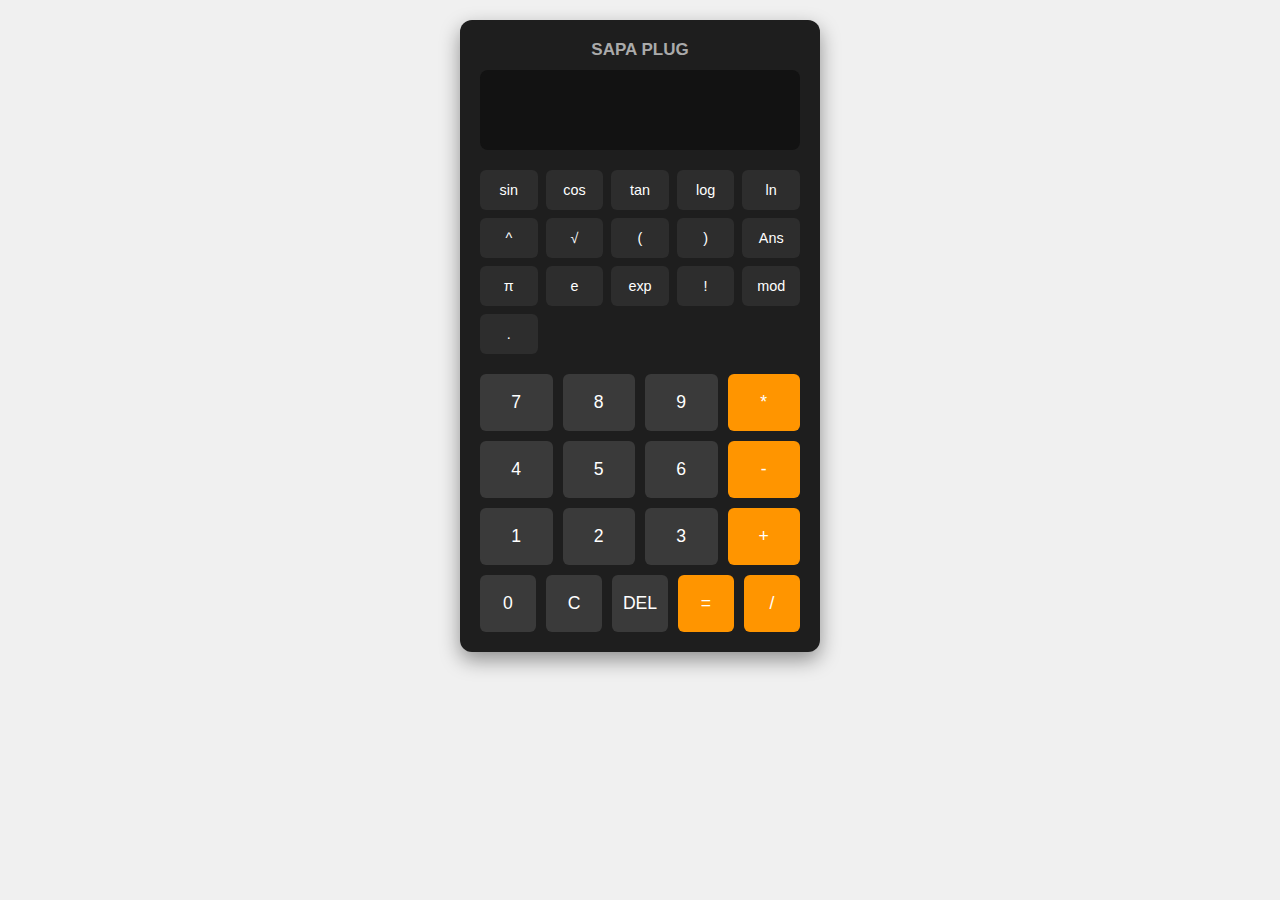
<file: calculator project/index.html>
<!DOCTYPE html>
<html lang="en">
<head>
    <meta charset="UTF-8">
    <meta name="viewport" content="width=device-width, initial-scale=1.0">
    <title>Calculator app</title>
    <link rel="stylesheet" href="style.css">
</head>
<body>

    <div class="container">
        <header>SAPA PLUG</header>
        <div class="screen">
            <div id="value-display"></div>
            <div id="result-display"></div>
        </div>
        <div class="scientific">
            <button>sin</button>
            <button>cos</button>
            <button>tan</button>
            <button>log</button>
            <button>ln</button>
            <button>^</button>
            <button>√</button>
            <button>(</button>
            <button>)</button>
            <button>Ans</button>
            <button>π</button>
            <button>e</button>
            <button>exp</button>
            <button>!</button>
            <button>mod</button>
            <button>.</button>
        </div>
        <div class="buttons">
            <div class="row">
                <button>7</button>
                <button>8</button>
                <button>9</button>
                <button>*</button>
            </div>
            <div class="row">
                <button>4</button>
                <button>5</button>
                <button>6</button>
                <button>-</button>
            </div>
            <div class="row">
                <button>1</button>
                <button>2</button>
                <button>3</button>
                <button>+</button>
            </div>
            <div class="row">
                <button>0</button>
                <button>C</button>
                <button>DEL</button>
                <button>=</button>
                <button>/</button>
            </div>
        </div>
    </div>

    <script src="script.js"></script>
</body>
</html>
</file>
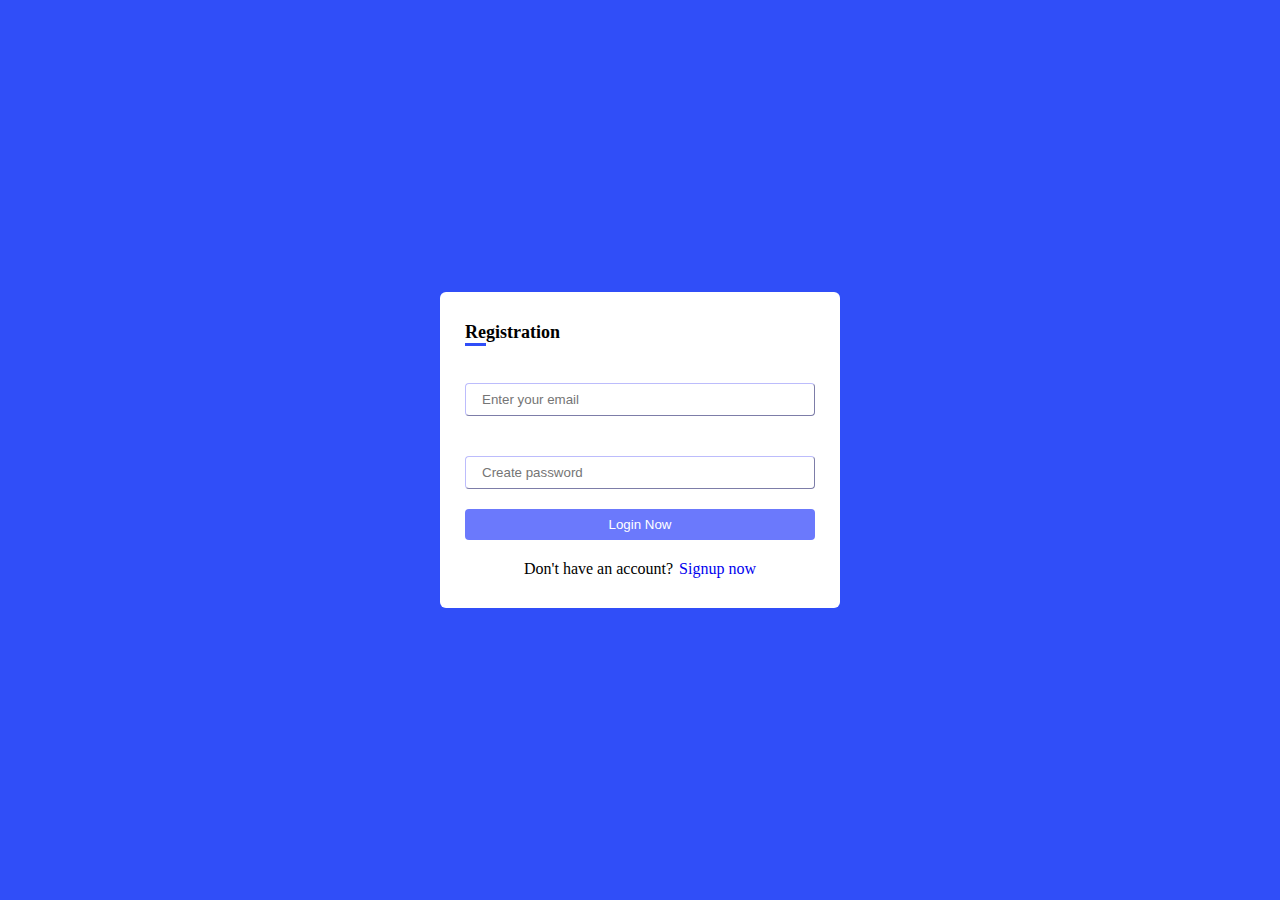
<file: form/login.html>
<!DOCTYPE html>
<html lang="en">
<head>
    <meta charset="UTF-8">
    <meta name="viewport" content="width=device-width, initial-scale=1.0">
    <title>Assignment</title>
    <style>
        *{
            padding: 0;
            margin: 0;
            box-sizing: border-box;
        }
        body{
            width: 100%;
            height: 100vh;
            display: flex;
            justify-content: center;
            align-items: center;
            background: rgb(48, 78, 248);
        }
        form{
            width: 400px;
            display: flex;
            justify-content: center;
            flex-direction: column;
            padding: 30px 25px;
            background: #fff;
            border-radius: 6px;
            gap: 20px;
        }
        legend{
            font-size: 18px;
            font-weight: bold;
        }
        legend span{
            padding-bottom: 1px;
            border-bottom: 3px solid rgb(48, 78, 248);
        }
        input{
            padding: 8px 16px;
            border: 1px outset rgb(188, 188, 252);
            border-radius: 4px;
            color: rgb(27, 27, 27);
            outline: none;
        }
        label{
            color: rgb(188, 188, 252);
            font-size: 14px;
        }
        input[type="submit"]{
            background: rgb(107, 121, 252);
            border: none;
            color: #fff;
            cursor: pointer;
        }
        p{
            text-align: center;
        }
        p a{
            text-decoration: none;
            margin-left: 2px;
            columns: rgb(107, 121, 252);
        }

        .error{
            font-size: 12px;
            color: red;
        }

    </style>
</head>
<body>

    <form action="#">
        <legend>
            <span>Re</span>gistration
        </legend>
        
        <!-- email -->
        <div class="error"></div>
        <input type="email" name="email" placeholder="Enter your email" id="email">
        <!-- password -->
        <div class="error"></div>
        <input type="password" name="password" placeholder="Create password" id="password">
        
        <!-- submit button -->
        <input type="submit" value="Login Now" id="register">
        <!-- login link -->
        <p>Don't have an account? <a href="homework.html">Signup now</a></p>
    </form>

    <script>
    // A helper function that takes an element id and returns the corresponding DOM element
    function login(id) {
        return document.getElementById(id);
    }

    // Getting references to input fields and button using their ids
    let email = login("email");
    let password = login("password");
    let register = login("register");

    // A flag to check if the form validation is successful
    let log = false;

    // Adding a click event listener to the register button
    register.addEventListener("click", function(e){
        // Prevents form submission by default
        e.preventDefault();

        // Collecting all elements with the class "error" (used to display error messages)
        let error = document.querySelectorAll(".error");

        // -------- Email Validation --------
        // Regex pattern to validate email format
        let emailRegex = /^[a-zA-Z0-9._%+-]+@[a-zA-Z0-9.-]+\.[a-zA-Z]{2,}$/;

        if (email.value == "") {
            // If email field is empty
            error[0].innerHTML = "Email is Required";
            log = false;
            e.preventDefault();
        } else if (!email.value.match(emailRegex)) {
            // If email format is invalid
            error[0].innerHTML = "Email is Invalid";
            log = false;
            e.preventDefault();
        } else {
            // If email passes validation, clear the error message
            error[0].innerHTML = "";
            log = true;
        }

        // -------- Password Validation --------
        // Regex pattern: at least 6 characters, one uppercase, one lowercase, and one number
        let passwordRegex = /^(?=.*[a-z])(?=.*[A-Z])(?=.*\d).{6,}$/;

        if (password.value == "") {
            // If password field is empty
            error[1].innerHTML = "Password is Required";
            log = false;
            e.preventDefault();
        } else if (!password.value.match(passwordRegex)) {
            // If password does not meet requirements
            error[1].innerHTML = "Password must be at least 6 characters long and include at least one uppercase letter, one lowercase letter, and one number.";
            log = false;
            e.preventDefault();
        } else {
            // If password passes validation, clear the error message
            error[1].innerHTML = "";
            log = true;
        }

        // -------- Final Check --------
        // If both email and password validations are successful
        if (log == true) {
            // Redirect user to index.html
            window.location.href = "index.html"; 
        }
    })
</script>

    
</body>
</html>
</file>
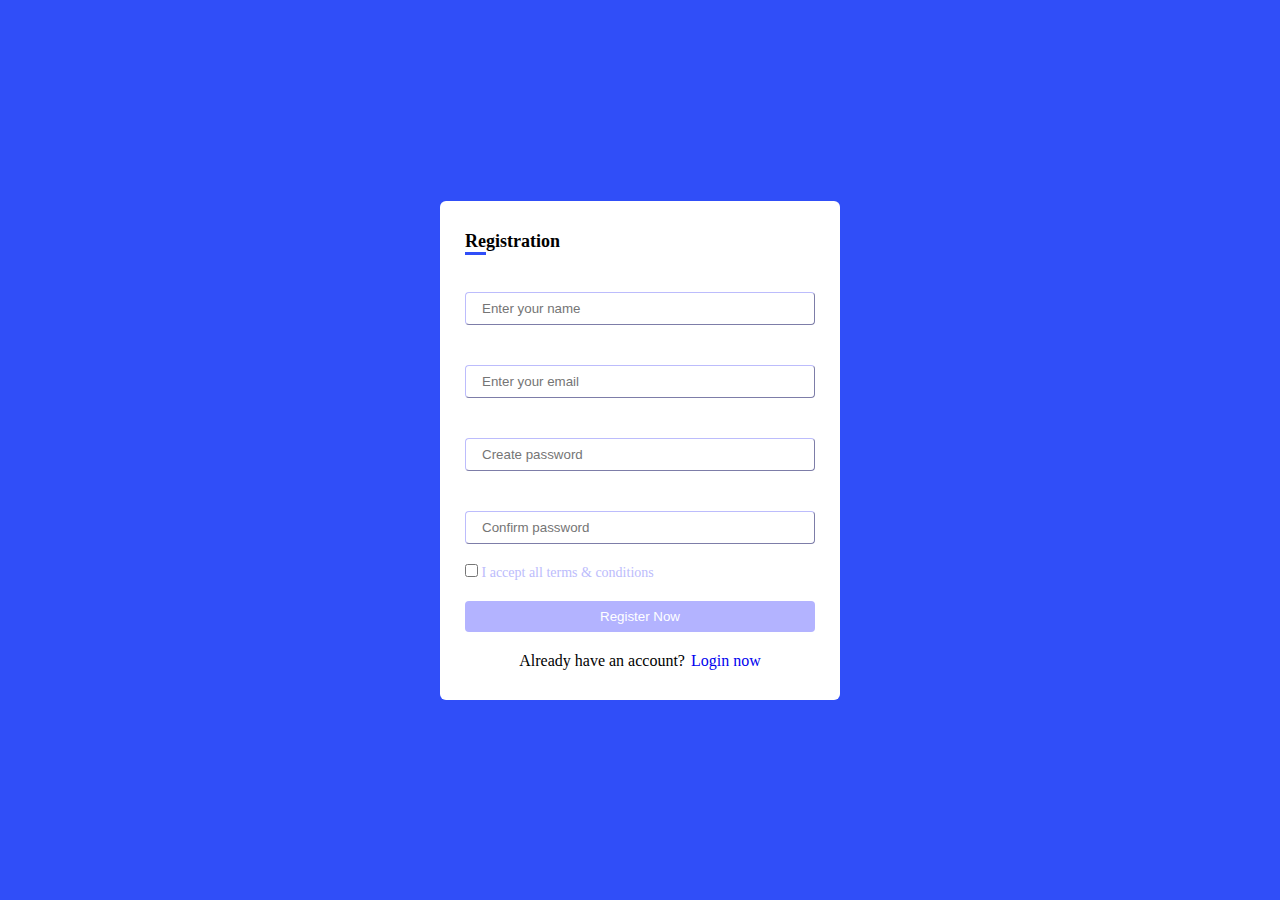
<file: form/register.html>
<!DOCTYPE html>
<html lang="en">
<head>
    <meta charset="UTF-8">
    <meta name="viewport" content="width=device-width, initial-scale=1.0">
    <title>Assignment</title>
    <style>
        *{
            padding: 0;
            margin: 0;
            box-sizing: border-box;
        }
        body{
            width: 100%;
            height: 100vh;
            display: flex;
            justify-content: center;
            align-items: center;
            background: rgb(48, 78, 248);
        }
        form{
            width: 400px;
            display: flex;
            justify-content: center;
            flex-direction: column;
            padding: 30px 25px;
            background: #fff;
            border-radius: 6px;
            gap: 20px;
        }
        legend{
            font-size: 18px;
            font-weight: bold;
        }
        legend span{
            padding-bottom: 1px;
            border-bottom: 3px solid rgb(48, 78, 248);
        }
        input{
            padding: 8px 16px;
            border: 1px outset rgb(188, 188, 252);
            border-radius: 4px;
            color: rgb(27, 27, 27);
            outline: none;
        }
        label{
            color: rgb(188, 188, 252);
            font-size: 14px;
        }
        input[type="submit"]{
            background: rgb(107, 121, 252);
            border: none;
            color: #fff;
            cursor: pointer;
        }
        input[type="submit"]:disabled{
            background: rgb(179, 179, 255);
            cursor: not-allowed;
        }
        p{
            text-align: center;
        }
        p a{
            text-decoration: none;
            margin-left: 2px;
            columns: rgb(107, 121, 252);
        }

        .error{
            font-size: 12px;
            color: red;
        }

    </style>
</head>
<body>

    <form action="#">
        <legend>
            <span>Re</span>gistration
        </legend>
        <!-- name -->
        <div class="error"></div>
        <input type="text" name="name" placeholder="Enter your name" id="name">
        <!-- email -->
        <div class="error"></div>
        <input type="email" name="email" placeholder="Enter your email" id="email">
        <!-- password -->
        <div class="error"></div>
        <input type="password" name="password" placeholder="Create password" id="password">
        <!-- confirm password -->
        <div class="error"></div>
        <input type="password" name="password" placeholder="Confirm password" id="cpassword">
        <!-- checked -->
        <label for="terms">
            <input type="checkbox" name="terms" id="terms">
            I accept all terms & conditions
        </label>
        <!-- submit button -->
        <input type="submit" value="Register Now" id="register" disabled>
        <!-- login link -->
        <p>Already have an account? <a href="login.html">Login now</a></p>
    </form>

    <script>
    // A helper function that returns the DOM element by its ID
    function login(id) {
        return document.getElementById(id);
    }

    // Getting references to all input fields and the register button
    let name = login("name");
    let email = login("email");
    let password = login("password");
    let cpassword = login("cpassword");   // confirm password field
    let terms = login("terms");           // checkbox for agreeing to terms
    let register = login("register");     // register button

    // Disable/enable the register button depending on whether terms are accepted
    terms.addEventListener("change", function() {
        register.disabled = !this.checked;
    });

    // Adding a click event listener on the register button
    register.addEventListener("click", function(e){
        // Collecting all elements with the class "error" (for showing error messages)
        let error = document.querySelectorAll(".error");

        // -------- Name Validation --------
        if (name.value == "") {
            error[0].innerHTML = "Name is Required";  // show error if empty
            e.preventDefault(); // stop form submission
        } else {
            error[0].innerHTML = "";  // clear error if valid
        }

        // -------- Email Validation --------
        // Regex pattern to check proper email format
        let emailRegex = /^[a-zA-Z0-9._%+-]+@[a-zA-Z0-9.-]+\.[a-zA-Z]{2,}$/;

        if (email.value == "") {
            error[1].innerHTML = "Email is Required";  
            e.preventDefault();
        } else if (!email.value.match(emailRegex)) {
            error[1].innerHTML = "Email is Invalid";  
            e.preventDefault();
        } else {
            error[1].innerHTML = "";  // clear error if valid
        }

        // -------- Password Validation --------
        // Must contain at least: 6 chars, one uppercase, one lowercase, and one number
        let passwordRegex = /^(?=.*[a-z])(?=.*[A-Z])(?=.*\d).{6,}$/;

        if (password.value == "") {
            error[2].innerHTML = "Password is Required";
            e.preventDefault();
        } else if (!password.value.match(passwordRegex)) {
            error[2].innerHTML = "Password must be at least 6 characters long and include at least one uppercase letter, one lowercase letter, and one number.";
            e.preventDefault();
        } else {
            error[2].innerHTML = "";  // clear error if valid
        }

        // -------- Confirm Password Validation --------
        if (cpassword.value == "") {
            error[3].innerHTML = "Confirm Password is Required";
            e.preventDefault();
        } else if (cpassword.value != password.value) {
            error[3].innerHTML = "Password does not match";
            e.preventDefault();
        } else {
            error[3].innerHTML = "";  // clear error if valid
        }
    });
</script>

    
</body>
</html>
</file>
<file: calculator project/style.css>
/* Reset default browser styles */
* {
    margin: 0;
    padding: 0;
    box-sizing: border-box;
    font-family: 'Segoe UI', Tahoma, Geneva, Verdana, sans-serif;
}

/* Body background */
body {
    display: flex;
    justify-content: center;
    align-items: center;
    background: #f0f0f0;
}

/* Main container */
.container {
    background: #1e1e1e;
    border-radius: 12px;
    box-shadow: 0 8px 20px rgba(0,0,0,0.4);
    padding: 20px;
    width: 360px;
    margin-top: 20px;
}

/* HEADER */
header{
    font-size: 17px;
    font-weight: 600;
    color: #aaaaaa;
    text-align: center;
    margin-bottom: 10px;
}

/* Screen display */
.screen {
    background: #121212;
    border-radius: 8px;
    padding: 15px;
    color: #ffffff;
    margin-bottom: 20px;
    min-height: 80px;
    display: flex;
    flex-direction: column;
    justify-content: center;
    word-wrap: break-word;
}

#value-display {
    font-size: 1rem;
    color: #aaaaaa;
    text-align: right;
}

#result-display {
    font-size: 1.8rem;
    font-weight: bold;
    text-align: right;
    color: #ffffff;
}

/* Scientific buttons */
.scientific {
    display: grid;
    grid-template-columns: repeat(5, 1fr);
    gap: 8px;
    margin-bottom: 20px;
}

.scientific button {
    background: #2d2d2d;
    color: #ffffff;
    border: none;
    border-radius: 6px;
    padding: 12px 0;
    font-size: 0.9rem;
    cursor: pointer;
    transition: all 0.2s ease;
}

.scientific button:hover {
    background: #3e3e3e;
}

/* Number and operator buttons */
.buttons {
    display: flex;
    flex-direction: column;
    gap: 10px;
}

.row {
    display: flex;
    gap: 10px;
}

.row button {
    flex: 1;
    padding: 18px 0;
    font-size: 1.1rem;
    border-radius: 6px;
    border: none;
    cursor: pointer;
    transition: all 0.2s ease;
}

.row button:nth-child(4), /* Operators column */
.row button:last-child {  /* Division button */
    background: #ff9500;
    color: #ffffff;
}

.row button:not(:nth-child(4)):not(:last-child) {
    background: #3a3a3a;
    color: #ffffff;
}

.row button:hover {
    opacity: 0.85;
}

/* Special buttons */
button.C {
    background: #ff3b30;
    color: #ffffff;
}

button.DEL {
    background: #ffcc00;
    color: #1e1e1e;
}

button.equals {
    background: #34c759;
    color: #ffffff;
}
</file>
